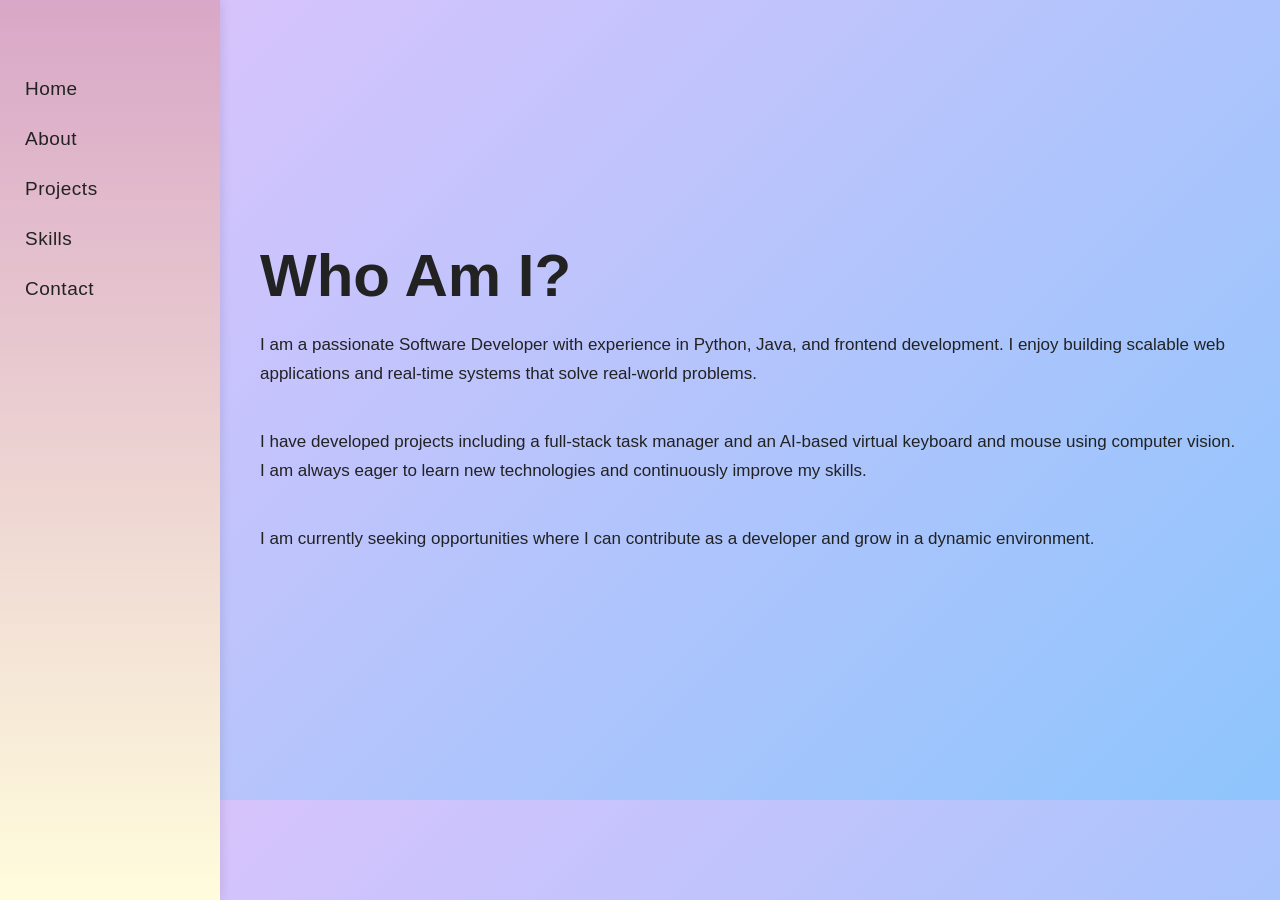
<file: About.html>
<!DOCTYPE html>
<html lang="en">
<head>
    <meta charset="UTF-8">
    <meta name="viewport" content="width=device-width, initial-scale=1.0">
    <title>BhanuPriya - Home</title>
    <link rel="stylesheet" href="style.css">
</head>
<body>
    <div class="container">
        <div class="sidebar sidebarGo">
            <nav>
                <ul>
                    <li><a  href="index.html">Home</a></li>
                    <li><a  href="about.html">About</a></li>  
                    <li><a  href="projects.html">Projects</a></li>
                    <li><a  href="skills.html">Skills</a></li>
                    <li><a  href="contact.html">Contact</a></li>
                </ul>
            </nav>
        </div>
        <div class="main ">
            
            <div class="infocontainer">
                <div class="devInfo">
                    <div class="moreabout">
                        <h1>Who Am I?</h1> <p>
    I am a passionate Software Developer with experience in Python, Java, and frontend development. 
    I enjoy building scalable web applications and real-time systems that solve real-world problems.
</p><br>
<p>
    I have developed projects including a full-stack task manager and an AI-based virtual keyboard and mouse 
    using computer vision. I am always eager to learn new technologies and continuously improve my skills.
</p><br>

<p>
    I am currently seeking opportunities where I can contribute as a developer and grow in a dynamic environment.
</p>
                    </div>
                </div>
            </div>
        </div>
    </div>
    <script src="script.js"></script>
</body>
</html>
</file>
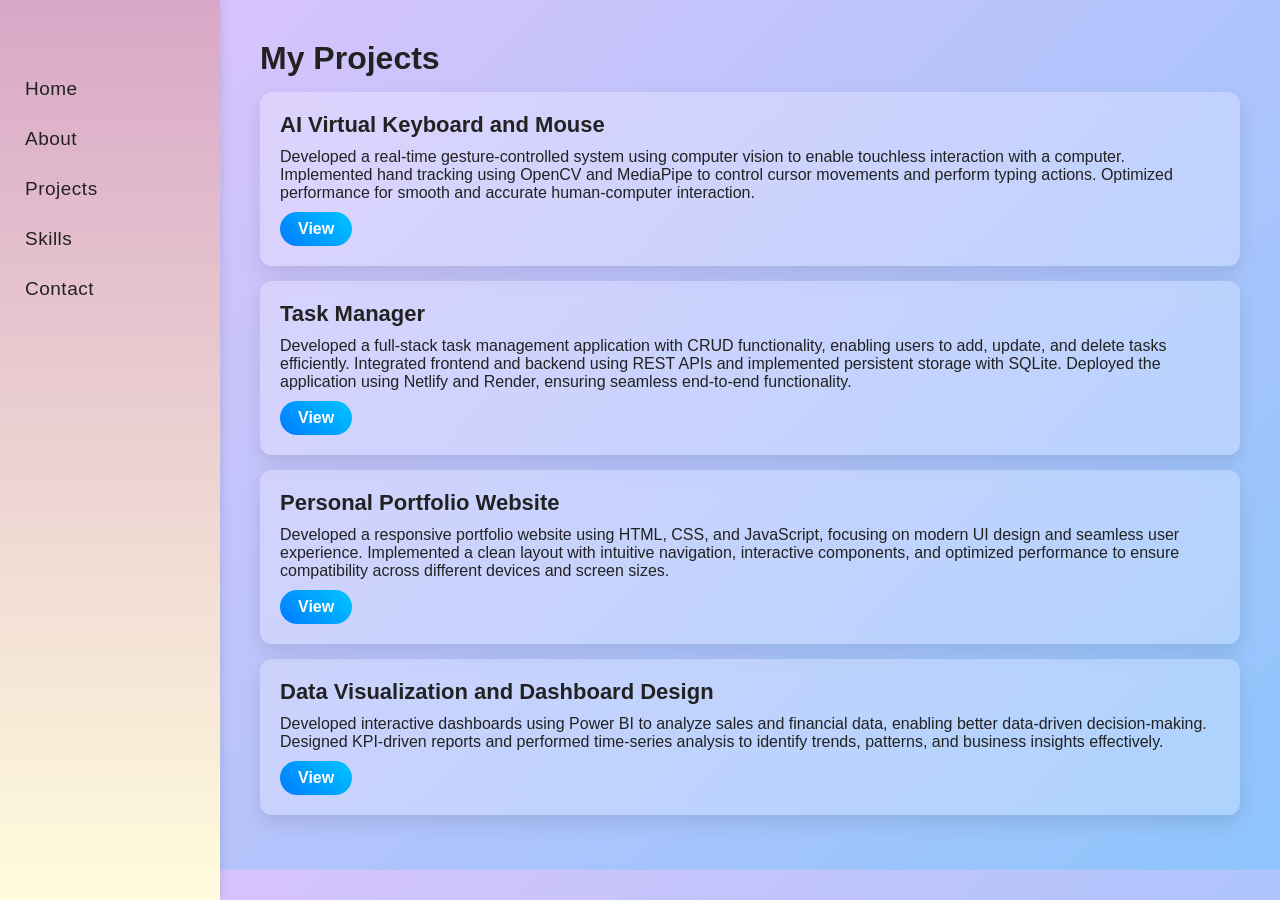
<file: Projects.html>
<!DOCTYPE html>
<html lang="en">
<head>
    <meta charset="UTF-8">
    <meta name="viewport" content="width=device-width, initial-scale=1.0">
    <title>Bhanu Priya-Project </title>
    <link rel="stylesheet" href="style.css">
</head>
<body>
    <div class="container">
        <div class="sidebar sidebarGo">
            <nav>
                <ul>
                    <li><a  href="index.html">Home</a></li>
                    <li><a  href="About.html">About</a></li>
                    
                    <li><a  href="Projects.html">Projects</a></li>
                    <li><a  href="Skills.html">Skills</a></li>
                    <li><a  href="Contact.html">Contact</a></li>
                </ul>
            </nav>
        </div>
        <div class="main">
                <h1 class="page-heading">My Projects</h1>
                <div class="projects-wrapper">
                    <div class="project-box">
                     <h2 class="project-title">AI Virtual Keyboard and Mouse</h2>
                        <p>
                            Developed a real-time gesture-controlled system using computer vision to enable touchless interaction with a computer. 
    Implemented hand tracking using OpenCV and MediaPipe to control cursor movements and perform typing actions. 
    Optimized performance for smooth and accurate human-computer interaction.
                        </p>
                        <a href="https://github.com/bhanu1331/AI-VIRTUAL-MOUSE-AND-KEYBOARD" target="_blank" class="view-button">View</a>
                    </div>
                    <div class="project-box">
                        <h2 class="project-title">Task Manager</h2>
                        <p>
                            Developed a full-stack task management application with CRUD functionality, enabling users to add, update, and delete tasks efficiently. 
    Integrated frontend and backend using REST APIs and implemented persistent storage with SQLite. 
    Deployed the application using Netlify and Render, ensuring seamless end-to-end functionality.
                        </p>
                        <a href="https://github.com/bhanu1331/task-manager" target="_blank" class="view-button">View</a>
                    </div>
                    <div class="project-box">
                     <h2 class="project-title">Personal Portfolio Website</h2>
                     <p>
                        Developed a responsive portfolio website using HTML, CSS, and JavaScript, focusing on modern UI design and seamless user experience. Implemented a clean layout with intuitive navigation, interactive components, and optimized performance to ensure compatibility across different devices and screen sizes.

                    </p>
                    <a href="https://github.com/bhanu1331/Portfolio-website" target="_blank" class="view-button">View</a>
                    </div>
                    <div class="project-box">
                     <h2 class="project-title">Data Visualization and Dashboard Design</h2>
                     <p>
                        Developed interactive dashboards using Power BI to analyze sales and financial data, enabling better data-driven decision-making. Designed KPI-driven reports and performed time-series analysis to identify trends, patterns, and business insights effectively.

                    </p>
                    <a href="https://github.com/bhanu1331/Task-4-SQL-for-Data-Analysis" target="_blank" class="view-button">View</a>
                    </div>
                </div>
            </div>
        </div>
    </div>
    <script src="script.js"></script>
</body>
</html>
</file>
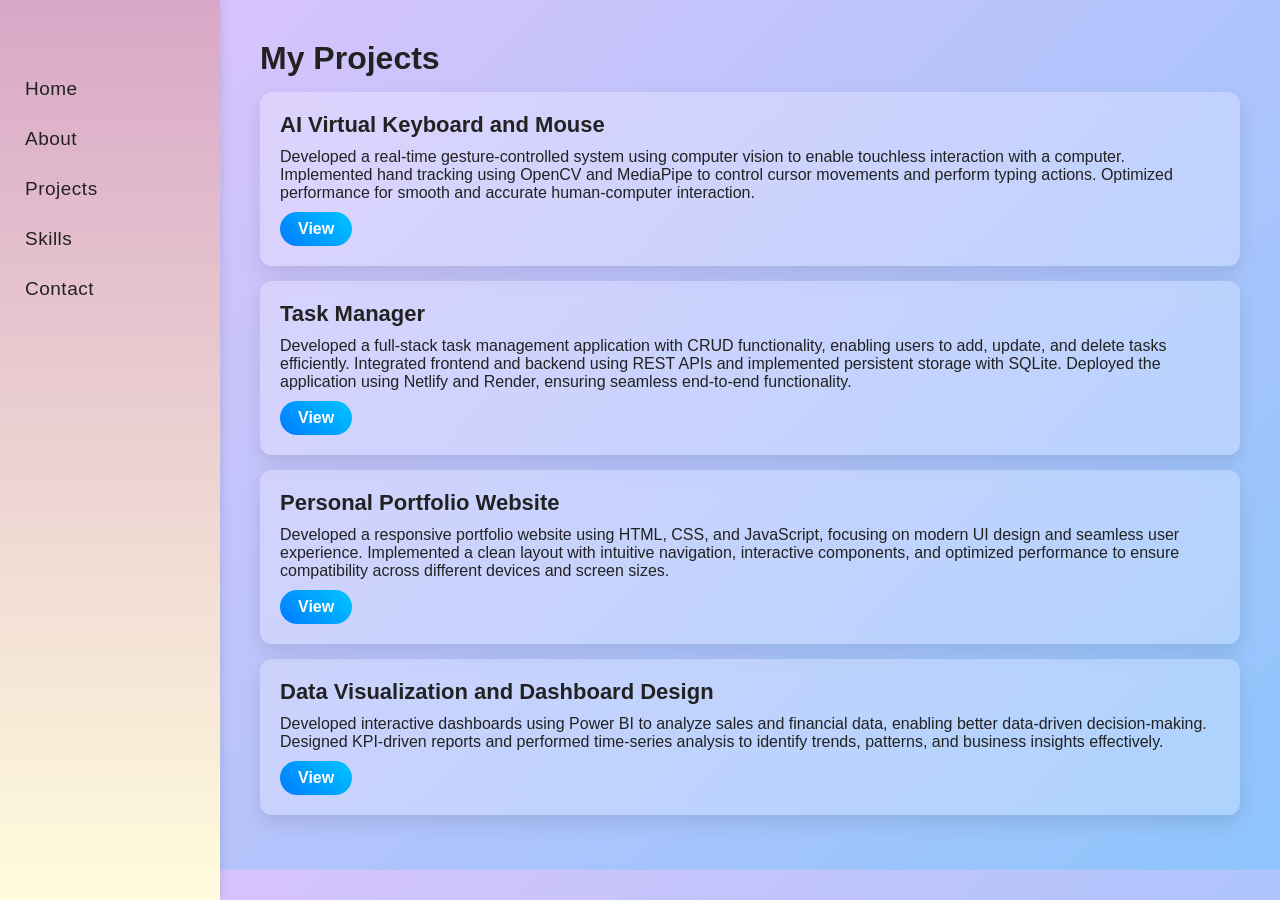
<file: projects.html>
<!DOCTYPE html>
<html lang="en">
<head>
    <meta charset="UTF-8">
    <meta name="viewport" content="width=device-width, initial-scale=1.0">
    <title>Bhanu Priya-Project </title>
    <link rel="stylesheet" href="style.css">
</head>
<body>
    <div class="container">
        <div class="sidebar sidebarGo">
            <nav>
                <ul>
                    <li><a  href="index.html">Home</a></li>
                    <li><a  href="about.html">About</a></li>
                    
                    <li><a  href="projects.html">Projects</a></li>
                    <li><a  href="skills.html">Skills</a></li>
                    <li><a  href="contact.html">Contact</a></li>
                </ul>
            </nav>
        </div>
        <div class="main">
                <h1 class="page-heading">My Projects</h1>
                <div class="projects-wrapper">
                    <div class="project-box">
                     <h2 class="project-title">AI Virtual Keyboard and Mouse</h2>
                        <p>
                            Developed a real-time gesture-controlled system using computer vision to enable touchless interaction with a computer. 
    Implemented hand tracking using OpenCV and MediaPipe to control cursor movements and perform typing actions. 
    Optimized performance for smooth and accurate human-computer interaction.
                        </p>
                        <a href="https://github.com/bhanu1331/AI-VIRTUAL-MOUSE-AND-KEYBOARD" target="_blank" class="view-button">View</a>
                    </div>
                    <div class="project-box">
                        <h2 class="project-title">Task Manager</h2>
                        <p>
                            Developed a full-stack task management application with CRUD functionality, enabling users to add, update, and delete tasks efficiently. 
    Integrated frontend and backend using REST APIs and implemented persistent storage with SQLite. 
    Deployed the application using Netlify and Render, ensuring seamless end-to-end functionality.
                        </p>
                        <a href="https://github.com/bhanu1331/task-manager" target="_blank" class="view-button">View</a>
                    </div>
                    <div class="project-box">
                     <h2 class="project-title">Personal Portfolio Website</h2>
                     <p>
                        Developed a responsive portfolio website using HTML, CSS, and JavaScript, focusing on modern UI design and seamless user experience. Implemented a clean layout with intuitive navigation, interactive components, and optimized performance to ensure compatibility across different devices and screen sizes.

                    </p>
                    <a href="https://github.com/bhanu1331/Portfolio-website" target="_blank" class="view-button">View</a>
                    </div>
                    <div class="project-box">
                     <h2 class="project-title">Data Visualization and Dashboard Design</h2>
                     <p>
                        Developed interactive dashboards using Power BI to analyze sales and financial data, enabling better data-driven decision-making. Designed KPI-driven reports and performed time-series analysis to identify trends, patterns, and business insights effectively.

                    </p>
                    <a href="https://github.com/bhanu1331/Task-4-SQL-for-Data-Analysis" target="_blank" class="view-button">View</a>
                    </div>
                </div>
            </div>
        </div>
    </div>
    <script src="script.js"></script>
</body>
</html>
</file>
<file: style.css>
/* RESET */
* {
    margin: 0;
    padding: 0;
    box-sizing: border-box;
}

/* BODY */
body {
    font-family: 'Segoe UI', sans-serif;
    background: linear-gradient(135deg, #e0c3fc, #8ec5fc);
    color: #222;
}

/* LAYOUT */
.container {
    display: flex;
}

/* SIDEBAR */
.sidebar {
    width: 220px;
    height: 100vh;
    padding-top: 10px;
    position: fixed;
    background: linear-gradient(180deg, #d9a7c7, #fffcdc);
    box-shadow: 2px 0 10px rgba(0,0,0,0.1);
}

.sidebar ul {
    list-style: none;
    padding: 40px 25px;
}

.sidebar li {
    margin: 28px 0;
}

.sidebar a {
    text-decoration: none;
    color: #222;
    font-size: 18px;
    transition: 0.3s;
    font-size: 19px;   /* slightly bigger */
    letter-spacing: 0.5px;
}


.sidebar a:hover {
    color: #007bff;
    padding-left: 5px;
}

/* MAIN */
.main {
    margin-left: 220px;
    width: 100%;
    padding: 40px;
}

/* HERO SECTION */
.infocontainer {
    display: flex;
    align-items: center;
    justify-content: center;
    gap: 80px;
    max-width: 1100px;
    margin: auto;
    min-height: 80vh;   /* removes empty space */
}

/* TEXT */
.devInfo h1 {
    font-size: 60px;
    margin-bottom: 10px;
}
.devInfo {
    flex: 1;
}

.devInfo h2 {
    font-size: 30px;
    color: #555;
    margin-bottom: 15px;
}

.devInfo p {
    font-size: 17px;
    line-height: 1.7;
    max-width: 100%;   /* full width */
}

.devPic {
    flex: 1;
    display: flex;
    justify-content: center;  /* keeps image closer */
}

.devPic img {
      /* slightly smaller = better balance */
    border-radius: 12px;
    width: 380px;   /* increase size */
    height: auto;   /* maintain ratio */
}
.typing {
    white-space: nowrap;
    overflow: hidden;
    display: inline-block;
}

/* SOCIAL ICONS */
.social-links {
    margin-top: 15px;
}

.social-links a {
    font-size: 22px;
    margin-right: 10px;
    color: #333;
}

.social-links a:hover {
    color: #007bff;
}

/* SKILLS */
.skillcontainer {
    display: grid;
    grid-template-columns: repeat(2, 1fr);  /* 2 columns */
    gap: 20px;
    margin-top: 30px;
    max-width: 600px;
    margin-left: auto;
    margin-right: auto;
    grid-template-columns: repeat(3, 1fr);
}
.Intro {
    text-align: center;
}






.skillItem {
    background: white;
    padding: 15px;
    border-radius: 8px;
    display: flex;
    align-items: center;
    gap: 10px;
    box-shadow: 0 3px 8px rgba(0,0,0,0.1);
    transition: 0.3s;
    font-size: 17px;
}
.skillItem i {
    font-size: 20px;
    color: #007bff;
}


.skillItem:hover {
    transform: translateY(-5px);
}

/* PROJECTS */
.project-box {
    background: white;
    padding: 20px;
    margin: 15px 0;
    border-radius: 10px;
    box-shadow: 0 4px 10px rgba(0,0,0,0.1);
}

.project-title {
    font-size: 22px;
    margin-bottom: 10px;
}

/* BUTTON */
.view-button {
    margin-top: 10px;
    
    border: none;
   
    color: white;
   
    cursor: pointer;
    background: linear-gradient(45deg, #007bff, #00c6ff);
    border-radius: 25px;
    padding: 8px 18px;
    font-weight: bold;
    display: inline-block;
    text-decoration: none;
}

.view-button:hover {
    background: #0056b3;
    transform: scale(1.05);
}

/* CONTACT FORM */
.contactform input,
.contactform textarea {
    width: 100%;
    padding: 8px;
    margin-top: 5px;
    border-radius: 5px;
    border: 1px solid #ccc;
}

.contactform button {
    margin-top: 15px;
    padding: 10px;
    background: #007bff;
    color: white;
    border: none;
    border-radius: 5px;
}
.btn:hover {
    background: #0056b3;
    transform: scale(1.05);
}


/* RESPONSIVE */
@media (max-width: 768px) {
    .sidebar {
        display: none;
    }

    .main {
        margin-left: 0;
    }

    .infocontainer {
        flex-direction: column;
        text-align: center;
    }

    .devPic img {
        width: 200px;
    }
    .skillcontainer {
        grid-template-columns: 1fr;  /* back to single column */
    }
}

.skillItem,
.project-box {
    background: rgba(255, 255, 255, 0.25);
    backdrop-filter: blur(10px);
    border-radius: 12px;
    box-shadow: 0 8px 20px rgba(0,0,0,0.1);
}
.skillItem:hover,
.project-box:hover {
    transform: translateY(-8px) scale(1.02);
    transition: 0.3s ease;
}
.moreabout {
   
    line-height: 1.5;
    
    width: 100%;
    max-width: 1000px;   /* nice readable width */

}
.moreabout p {
    margin-bottom: 15px;
}
</file>
